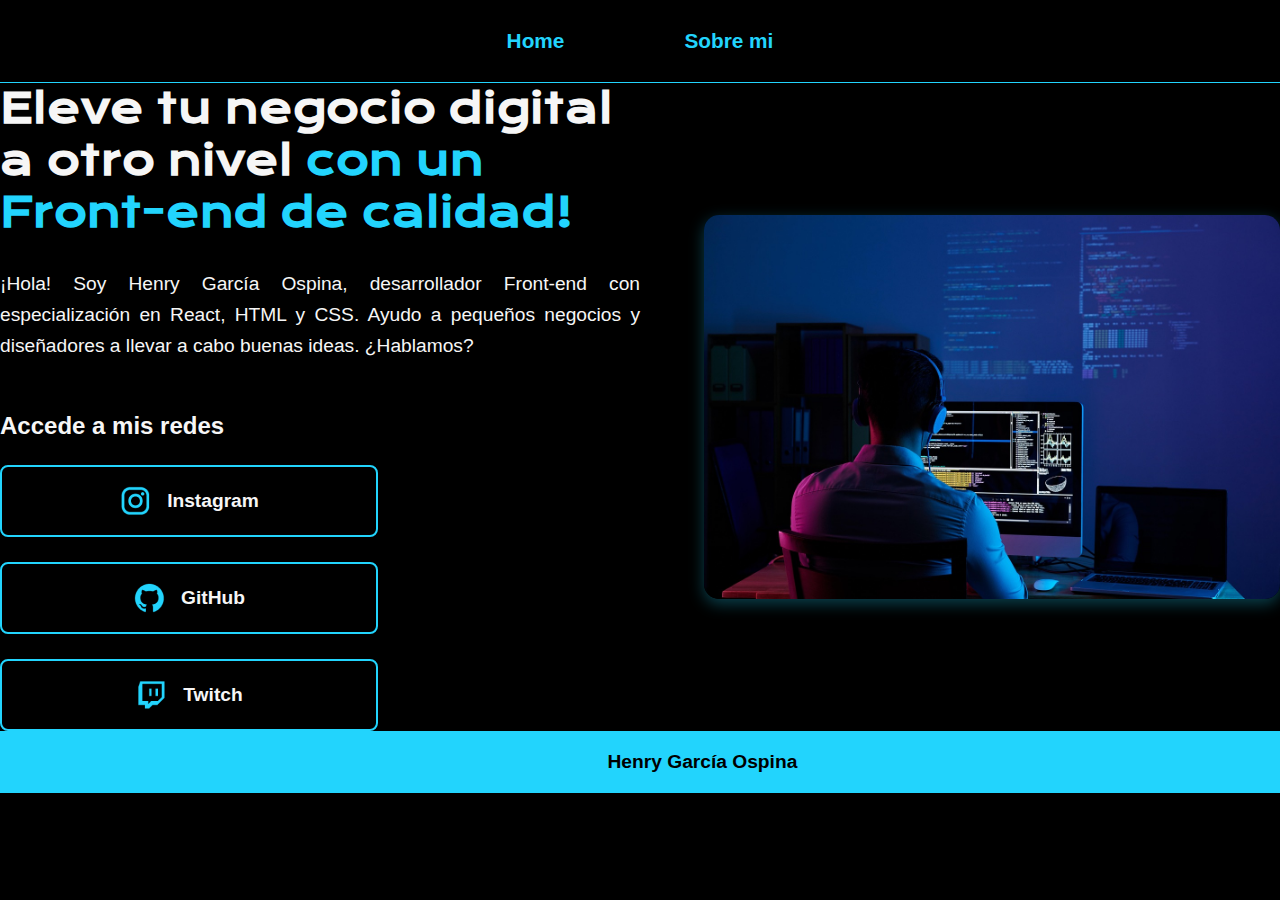
<file: index.html>
<!DOCTYPE html>
<html lang="es-mx">
<head>
    <meta charset="UTF-8"> 
    <meta http-equiv="X-UA-Compatible" content="IE=edge">
    <meta name="viewport" content="width=device-width, initial-scale=1.0">
    <title>Portafolio</title>
    <link rel="stylesheet" href="/css/style.css">

</head>
<body>
    <header class="header">
        <nav class="header__menu">
            <a class="header__menu__link" href="index.html">Home</a>
            <a class="header__menu__link" href="about.html">Sobre mi</a>
        </nav>
    </header>
    <main class="presentacion">
        <section class="presentacion__contenido">
            <h1 class="presentacion__contenido__titulo">
                Eleve tu negocio digital a otro nivel 
                <strong class="titulo-destaque">con un Front-end de calidad!
                </strong></h1>
                <p class="presentacion__contenido__texto">¡Hola! Soy Henry García Ospina, desarrollador Front-end con
                    especialización en React, HTML y CSS. Ayudo a pequeños
                    negocios y diseñadores a llevar a cabo buenas ideas.
                    ¿Hablamos?

                </p>
              
                <div class="presentacion__enlaces">
                    <h2 class="presentacion_enlaces_subtitulo">Accede a mis redes</h2>
                    <a class="presentacion__enlaces__link" href="https://instagram.com/">
                        <img src="/img/instagram.png" alt="Logo de Instagram">
                        Instagram</a>
                    <a class="presentacion__enlaces__link" href="https://github.com/">
                        <img src="/img/github.png" alt="Logo de Github">
                        GitHub</a>
                    <a class="presentacion__enlaces__link" href="https://twitch.com/">
                        <img src="/img/twitch.png" alt="Logo de twitch">
                    Twitch</a>
                </div>
               
        </section>
            <img class="imagen" src="/img/programador.jpg" alt="Foto de progamador desarrolando un proyecto">
    </main>
    <footer class="footer">
        <p>Diseñado por: <span class="destaque__nombre">Henry García Ospina</span></p>
    </footer>
</body>
</html>
</file>
<file: css/style.css>
@import url('https://fonts.googleapis.com/css2?family=Krona+One&family=Montserrat:wght@400;600&display=swap');
@import url('https://cdnjs.cloudflare.com/ajax/libs/font-awesome/6.4.0/css/all.min.css');

:root {
    --color-primario: #000000;
    --color-secundario: #F6F6F6;
    --color-terciario: #22D4FD;
    
    --fuente-montserrat: 'Monserrat', sans-serif;
    --fuente-krona: 'Krona One', sans-serif;
}

* {
    padding: 0;
    margin: 0;
    box-sizing: border-box;
}

html, body {
    height: 100%;
    overflow: hidden;
}

body {
    display: flex;
    flex-direction: column;
    background-color: var(--color-primario);
    color: var(--color-secundario);
    font-family: var(--fuente-montserrat);
    height: 100vh;
}

.header {
    padding: 1.5% 5%;
    background-color: rgba(var(--color-primario), 0.95);
    border-bottom: 1px solid var(--color-terciario);
    flex-shrink: 0;
    z-index: 1000;
}

.header__menu {
    display: flex;
    gap: 80px;
    justify-content: center;
}

.header__menu__link {
    font-family: var(--fuente-montserrat);
    font-size: 1.3rem;
    font-weight: 600;
    color: var(--color-terciario);
    text-decoration: none;
    transition: all 0.3s ease;
    padding: 10px 20px;
    border-radius: 5px;
}

.header__menu__link:hover {
    background-color: var(--color-terciario);
    color: var(--color-primario);
}

.scroll-container {
    flex: 1;
    overflow-y: auto;
    padding: 20px 5%;
}

.main-content {
    max-width: 1400px;
    margin: 0 auto;
    width: 100%;
}

.presentacion {
    display: flex;
    align-items: center;
    justify-content: space-between;
    gap: 50px;
    min-height: 600px;
}

.presentacion__contenido {
    width: 50%;
    display: flex;
    flex-direction: column;
    gap: 30px;
}

.presentacion__contenido__titulo {
    font-size: 2.5rem;
    font-family: var(--fuente-krona);
    line-height: 1.3;
}

.titulo-destaque {
    color: var(--color-terciario);
}

.presentacion__contenido__texto {
    font-size: 1.2rem;
    line-height: 1.6;
    text-align: justify;
}

.imagen {
    width: 45%;
    border-radius: 15px;
    box-shadow: 0 5px 15px rgba(34, 212, 253, 0.3);
    transition: transform 0.3s ease;
}

.imagen:hover {
    transform: scale(1.02);
}

.presentacion__enlaces {
    display: flex;
    flex-direction: column;
    gap: 25px;
    margin-top: 20px;
}

.presentacion__enlaces_subtitulo {
    font-family: var(--fuente-krona);
    font-size: 1.5rem;
    font-weight: 400;
    color: var(--color-secundario);
}

.presentacion__enlaces__link {
    display: flex;
    align-items: center;
    justify-content: center;
    gap: 15px;
    width: 100%;
    max-width: 378px;
    border-radius: 8px;
    font-size: 1.2rem;
    font-weight: 600;
    padding: 18px 0;
    text-decoration: none;
    color: var(--color-secundario);
    font-family: var(--fuente-montserrat);
    border: 2px solid var(--color-terciario);
    transition: all 0.3s ease;
}

.presentacion__enlaces__link:hover {
    background-color: var(--color-terciario);
    color: var(--color-primario);
    transform: translateY(-3px);
    box-shadow: 0 5px 15px rgba(34, 212, 253, 0.4);
}

.footer {
    background-color: var(--color-terciario);
    padding: 20px;
    color: var(--color-terciario);
    text-align: center;
    font-family: var(--fuente-montserrat);
    font-size: 1.2rem;
    font-weight: 500;
    flex-shrink: 0;
}

.destaque__nombre {
    font-weight: bold;
    color: var(--color-primario);
}

/* Responsive */
@media (max-width: 1200px) {
    .presentacion {
        flex-direction: column;
        text-align: center;
    }
    
    .presentacion__contenido {
        width: 100%;
    }
    
    .imagen {
        width: 70%;
        margin-top: 30px;
    }
    
    .presentacion__enlaces__link {
        max-width: 100%;
    }
}

@media (max-width: 768px) {
    .header__menu {
        gap: 30px;
    }
    
    .header__menu__link {
        font-size: 1.1rem;
    }
    
    .presentacion__contenido__titulo {
        font-size: 2rem;
    }
    
    .imagen {
        width: 90%;
    }
}

@media (max-width: 480px) {
    .header__menu {
        flex-direction: column;
        gap: 15px;
        align-items: center;
    }
    
    .presentacion__contenido__titulo {
        font-size: 1.8rem;
    }
    
    .presentacion__contenido__texto {
        font-size: 1rem;
    }
}
</file>
